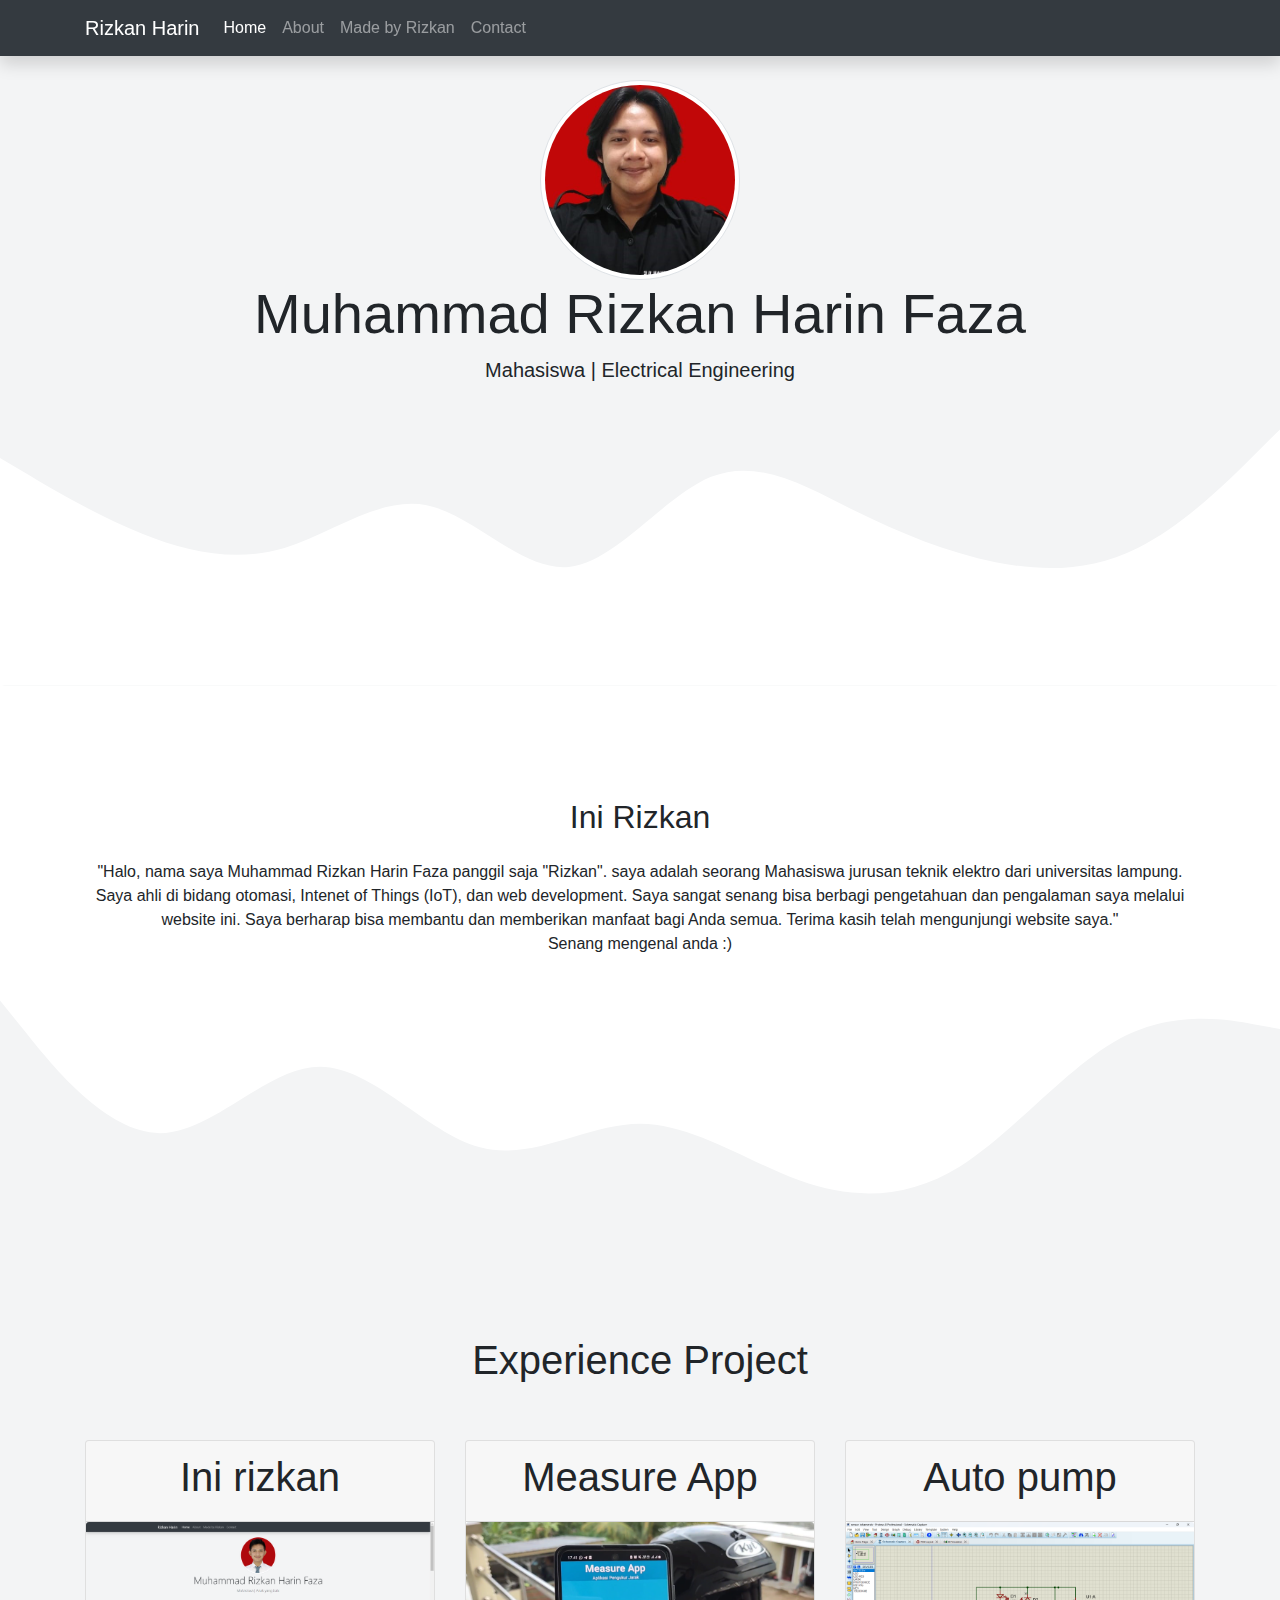
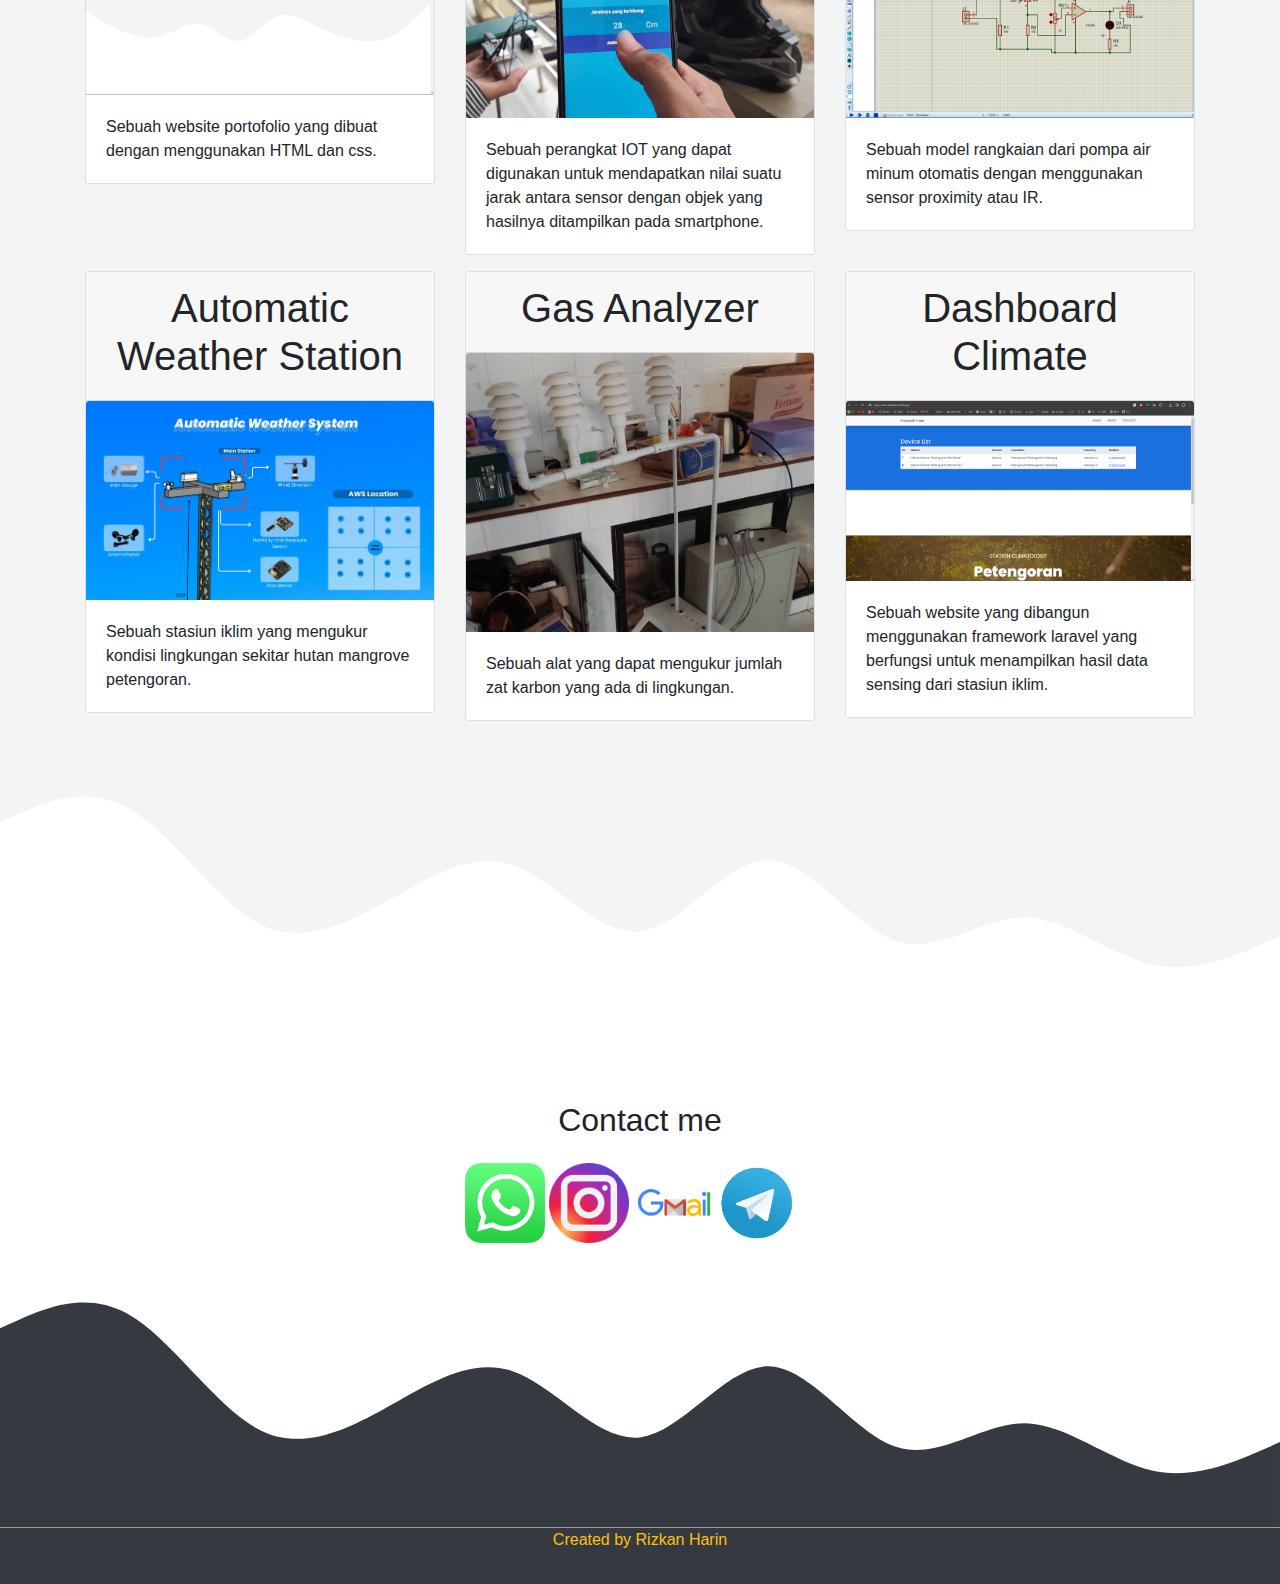
<file: Web-porto/index.html>
<!DOCTYPE html>
<html lang="en">
  <head>
    <!-- Required meta tags -->
    <meta charset="utf-8" />
    <meta name="viewport" content="width=device-width, initial-scale=1, shrink-to-fit=no" />

    <!-- Bootstrap CSS -->
    <link rel="stylesheet" href="https://cdn.jsdelivr.net/npm/bootstrap@4.3.1/dist/css/bootstrap.min.css" integrity="sha384-ggOyR0iXCbMQv3Xipma34MD+dH/1fQ784/j6cY/iJTQUOhcWr7x9JvoRxT2MZw1T" crossorigin="anonymous" />

    <!-- ini css -->
    <link rel="stylesheet" href="style.css" />

    <title>ini rizkan|Muhammad Rizkan Harin Faza</title>
  </head>
  <body id="home">
    <!-- bagian navbar -->
    <nav class="navbar navbar-expand-lg navbar-dark bg-dark shadow fixed-top">
      <div class="container">
        <a class="navbar-brand" href="#">Rizkan Harin</a>
        <button class="navbar-toggler" type="button" data-bs-toggle="collapse" data-bs-target="#navbarNav" aria-controls="navbarNav" aria-expanded="false" aria-label="Toggle navigation">
          <span class="navbar-toggler-icon"></span>
        </button>
        <div class="collapse navbar-collapse" id="navbarNav">
          <ul class="navbar-nav ms-auto">
            <li class="nav-item">
              <a class="nav-link active" aria-current="page" href="#home">Home</a>
            </li>
            <li class="nav-item">
              <a class="nav-link" href="#abot">About</a>
            </li>
            <li class="nav-item">
              <a class="nav-link" href="#hasil">Made by Rizkan</a>
            </li>
            <li class="nav-item">
              <a class="nav-link" href="#contact">Contact</a>
            </li>
          </ul>
        </div>
      </div>
    </nav>
    <!-- akhir navbar -->

    <!-- jumbotron -->
    <section class="jumbotron text-center">
      <img src="asets/images/diri.jpg" alt="muka rizkan" width="200" class="rounded-circle img-thumbnail" />
      <h1 class="display-4">Muhammad Rizkan Harin Faza</h1>
      <p class="lead">Mahasiswa | Electrical Engineering</p>
      <svg xmlns="http://www.w3.org/2000/svg" viewBox="0 0 1440 320">
        <path
          fill="#ffffff"
          fill-opacity="1"
          d="M0,64L26.7,80C53.3,96,107,128,160,149.3C213.3,171,267,181,320,165.3C373.3,149,427,107,480,117.3C533.3,128,587,192,640,186.7C693.3,181,747,107,800,85.3C853.3,64,907,96,960,122.7C1013.3,149,1067,171,1120,181.3C1173.3,192,1227,192,1280,165.3C1333.3,139,1387,85,1413,58.7L1440,32L1440,320L1413.3,320C1386.7,320,1333,320,1280,320C1226.7,320,1173,320,1120,320C1066.7,320,1013,320,960,320C906.7,320,853,320,800,320C746.7,320,693,320,640,320C586.7,320,533,320,480,320C426.7,320,373,320,320,320C266.7,320,213,320,160,320C106.7,320,53,320,27,320L0,320Z"
        ></path>
      </svg>
    </section>
    <!-- akhir jumbo -->

    <!-- bagian about -->
    <section id="abot">
      <div class="container">
        <div class="row text-center mb-3">
          <div class="col">
            <h2>Ini Rizkan</h2>
          </div>
        </div>
        <div class="row fs-5 text-center">
          <div class="col">
            <p>
              "Halo, nama saya Muhammad Rizkan Harin Faza panggil saja "Rizkan". saya adalah seorang Mahasiswa jurusan teknik elektro dari universitas lampung. Saya ahli di bidang otomasi, Intenet of Things (IoT), dan web development. Saya
              sangat senang bisa berbagi pengetahuan dan pengalaman saya melalui website ini. Saya berharap bisa membantu dan memberikan manfaat bagi Anda semua. Terima kasih telah mengunjungi website saya."<br />Senang mengenal anda :)
            </p>
          </div>
        </div>
      </div>
      <svg xmlns="http://www.w3.org/2000/svg" viewBox="0 0 1440 320">
        <path
          fill="#f3f4f5"
          fill-opacity="1"
          d="M0,32L30,69.3C60,107,120,181,180,181.3C240,181,300,107,360,106.7C420,107,480,181,540,197.3C600,213,660,171,720,170.7C780,171,840,213,900,234.7C960,256,1020,256,1080,218.7C1140,181,1200,107,1260,74.7C1320,43,1380,53,1410,58.7L1440,64L1440,320L1410,320C1380,320,1320,320,1260,320C1200,320,1140,320,1080,320C1020,320,960,320,900,320C840,320,780,320,720,320C660,320,600,320,540,320C480,320,420,320,360,320C300,320,240,320,180,320C120,320,60,320,30,320L0,320Z"
        ></path>
      </svg>
    </section>
    <!-- akhir about -->

    <!-- made -->
    <section id="hasil">
      <div class="container">
        <div class="row text-center mb-5">
          <div class="col">
            <h1 class="display-6">Experience Project</h1>
          </div>
        </div>
        <div class="row fs-5">
          <div class="col-md-4 mb-3">
            <div class="card">
              <div class="card-header text-center">
                <h1 class="display-6">Ini rizkan</h1>
              </div>
              <img src="asets/images/ss.png" class="card-img-top" alt="1" />
              <div class="card-body">
                <p class="card-text">Sebuah website portofolio yang dibuat dengan menggunakan HTML dan css.</p>
              </div>
            </div>
          </div>
          <div class="col-md-4 mb-3">
            <div class="card">
              <div class="card-header text-center">
                <h1 class="display-6">Measure App</h1>
              </div>
              <img src="asets/images/measure.png" class="card-img-top" alt="2" />
              <div class="card-body">
                <p class="card-text">Sebuah perangkat IOT yang dapat digunakan untuk mendapatkan nilai suatu jarak antara sensor dengan objek yang hasilnya ditampilkan pada smartphone.</p>
              </div>
            </div>
          </div>
          <div class="col-md-4 mb-3">
            <div class="card">
              <div class="card-header text-center">
                <h1 class="display-6">Auto pump</h1>
              </div>
              <img src="asets/images/proteus.png" class="card-img-top" alt="3" />
              <div class="card-body">
                <p class="card-text">Sebuah model rangkaian dari pompa air minum otomatis dengan menggunakan sensor proximity atau IR.</p>
              </div>
            </div>
          </div>
          <div class="col-md-4 mb-3">
            <div class="card">
              <div class="card-header text-center">
                <h1 class="display-6">Automatic Weather Station</h1>
              </div>
              <img src="asets/images/aws.jpg" class="card-img-top" alt="4" />
              <div class="card-body">
                <p class="card-text">Sebuah stasiun iklim yang mengukur kondisi lingkungan sekitar hutan mangrove petengoran.</p>
              </div>
            </div>
          </div>
          <div class="col-md-4 mb-3">
            <div class="card">
              <div class="card-header text-center">
                <h1 class="display-6">Gas Analyzer</h1>
              </div>
              <img src="asets/images/gas.jpg" class="card-img-top" alt="4" />
              <div class="card-body">
                <p class="card-text">Sebuah alat yang dapat mengukur jumlah zat karbon yang ada di lingkungan.</p>
              </div>
            </div>
          </div>
          <div class="col-md-4 mb-3">
            <div class="card">
              <div class="card-header text-center">
                <h1 class="display-6">Dashboard Climate</h1>
              </div>
              <img src="asets/images/awss.png" class="card-img-top" alt="4" />
              <div class="card-body">
                <p class="card-text">Sebuah website yang dibangun menggunakan framework laravel yang berfungsi untuk menampilkan hasil data sensing dari stasiun iklim.</p>
              </div>
            </div>
          </div>
        </div>
      </div>
      <svg xmlns="http://www.w3.org/2000/svg" viewBox="0 0 1440 320">
        <path
          fill="#ffff"
          fill-opacity="1"
          d="M0,96L24,85.3C48,75,96,53,144,80C192,107,240,181,288,208C336,235,384,213,432,186.7C480,160,528,128,576,144C624,160,672,224,720,218.7C768,213,816,139,864,138.7C912,139,960,213,1008,229.3C1056,245,1104,203,1152,202.7C1200,203,1248,245,1296,256C1344,267,1392,245,1416,234.7L1440,224L1440,320L1416,320C1392,320,1344,320,1296,320C1248,320,1200,320,1152,320C1104,320,1056,320,1008,320C960,320,912,320,864,320C816,320,768,320,720,320C672,320,624,320,576,320C528,320,480,320,432,320C384,320,336,320,288,320C240,320,192,320,144,320C96,320,48,320,24,320L0,320Z"
        ></path>
      </svg>
    </section>
    <!-- akhir made -->

    <!--kontak  -->
    <section id="contact">
      <div class="container">
        <div class="row text-center mb-3">
          <div class="col">
            <h2>Contact me</h2>
          </div>
        </div>
        <div class="row justify-content-center">
          <div class="col col-md-4">
            <a href="https://wa.me/6285738368305" target="_blank" title="Menuju halaman WA">
              <img src="asets/images/pngwing.com.png" alt="WA logo" width="80" border="0" />
            </a>
            <a href="https://www.instagram.com/rijkhan_/" target="_blank" title="Menuju halaman ig">
              <img src="asets/images/pngwing.com (1).png" alt="ig logo" width="80" border="0" />
            </a>
            <a href="mailto:muhamadrizkanharinfaza@gmail.com?subject=Chat%20dari%20website&body=Salam%20kenal,%20panggil%20saja%20Rizkan.%0APesan%20ini%20akan%20secara%20otomatis%20muncul%20lho%21" title="menuju email">
              <img src="asets/images/email.png" alt="email logo" width="80" border="0" />
            </a>
            <a href="https://t.me/didin_opera" target="_blank" title="Menuju halaman tele">
              <img src="asets/images/tele.png" alt="tele logo" width="80" border="0" />
            </a>
          </div>
        </div>
      </div>
      <svg xmlns="http://www.w3.org/2000/svg" viewBox="0 0 1440 320">
        <path
          fill="#343a40"
          fill-opacity="1"
          d="M0,96L24,85.3C48,75,96,53,144,80C192,107,240,181,288,208C336,235,384,213,432,186.7C480,160,528,128,576,144C624,160,672,224,720,218.7C768,213,816,139,864,138.7C912,139,960,213,1008,229.3C1056,245,1104,203,1152,202.7C1200,203,1248,245,1296,256C1344,267,1392,245,1416,234.7L1440,224L1440,320L1416,320C1392,320,1344,320,1296,320C1248,320,1200,320,1152,320C1104,320,1056,320,1008,320C960,320,912,320,864,320C816,320,768,320,720,320C672,320,624,320,576,320C528,320,480,320,432,320C384,320,336,320,288,320C240,320,192,320,144,320C96,320,48,320,24,320L0,320Z"
        ></path>
      </svg>
    </section>
    <!-- akhir kontak -->

    <!-- akhir -->
    <footer class="bg-dark text-warning text-center pb-3">
      <p>Created by <a href="https://github.com/sihareen" class="text-warning fw-bold">Rizkan Harin</a></p>
    </footer>
    <!-- akhir dari akhir -->

    <!-- Optional JavaScript -->
    <!-- jQuery first, then Popper.js, then Bootstrap JS -->
    <script src="https://code.jquery.com/jquery-3.3.1.slim.min.js" integrity="sha384-q8i/X+965DzO0rT7abK41JStQIAqVgRVzpbzo5smXKp4YfRvH+8abtTE1Pi6jizo" crossorigin="anonymous"></script>
  </body>
</html>
</file>
<file: Web-porto/style.css>
body {
  min-height: 2000px;
}

.jumbotron {
  padding-top: 5rem;
  padding-bottom: 0%;
  padding-left: 0%;
  padding-right: 0%;
  background-color: #f3f4f5;
}

#hasil {
  background-color: #f3f4f5;
}

section {
  padding-top: 5rem;
}
</file>
